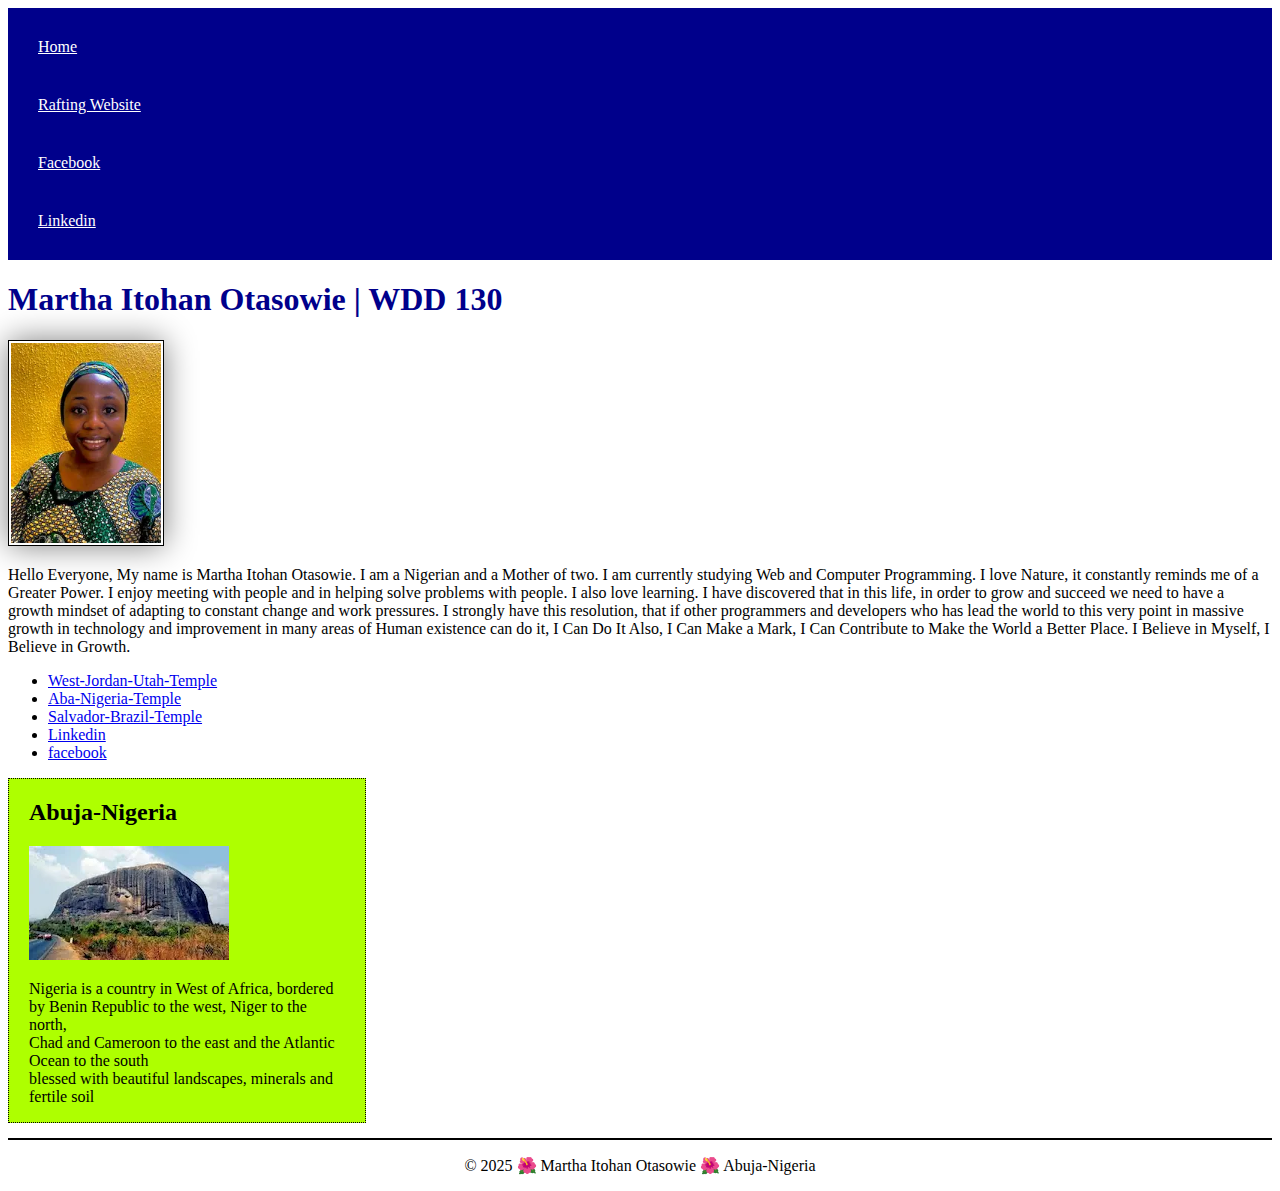
<file: index.html>
<!DOCTYPE html>
<html lang="en-US">
    <head>
        <meta charset="UTF-8">
        <meta name="viewport" content="width=device-width, initial-scale=1.0">
        <title>Martha Itohan Otasowie | WDD 130</title>
        <meta name="description" content="Martha Itohan Otasowie | WDD130 | Homepage ">
        <meta name="author" content="Martha Itohan Otasowie">
        <link rel="stylesheet" href="styles/styles.css">
    </head>
    <body>
        <header>
            <nav>
                <a href="#">Home</a>
                <a href="wwr/">Rafting Website</a>
                <a href="https://www.facebook.com">Facebook</a>
                <a href="https://linkedin.com/in/marthaotasowie007">Linkedin</a>
            </nav>
        </header>
        <div class="grid">
            <main>
                <h1>Martha Itohan Otasowie | WDD 130</h1>
                <img src="images/profile.webp" alt="Hi, My name is Martha Itohan Otasowie" width="200">
                <p>
                    Hello Everyone, My name is Martha Itohan Otasowie. I am a Nigerian and a Mother of two. I am currently studying Web and Computer Programming. I love Nature, it constantly reminds me of 
                    a Greater Power. I enjoy meeting with people and in helping solve problems with people. I also love learning. I have discovered that in this life, in order to grow and succeed we need to have a growth mindset of adapting to constant change and work pressures.
                    I strongly have this resolution, that if other programmers and developers who has lead the world to this very point in massive growth in technology and improvement in many areas of Human existence can do it, I Can Do It Also, I Can Make a Mark, I Can Contribute to Make the World a Better Place. I Believe in Myself, I Believe in Growth.
                </p>
                
                <ul class="box">
                    <li>
                        <a href="https://churchofjesuschristtemples.org/west-jordan-utah-temple" target="_blank">West-Jordan-Utah-Temple</a>
                    </li>
                    <li>
                        <a href="https://churchofjesuschristtemples.org/aba-nigeria-temple" target="_blank">Aba-Nigeria-Temple</a>
                    </li>
                    <li>
                        <a href="https://churchofjesuschristtemples.org/salvador-brazil-temple" target="_blank">Salvador-Brazil-Temple</a>
                    </li>
                    <li>
                        <a href="http://linkedin/in/marthaotasowie">Linkedin</a>
                    </li>
                    <li>
                        <a href="http://facebook/owedemartha">facebook</a>
                    </li>
                </ul>
            </main>
            <aside class="nigeria">
                <h2>
                    Abuja-Nigeria
                </h2>
                <img src="images/nigeria-photo.webp" alt="photo of Nigeria landscape">
                <p>
                    Nigeria is a country in West of Africa, bordered by Benin Republic to the west, Niger to the north, <br>
                    Chad and Cameroon to the east and the Atlantic Ocean to the south <br>
                    blessed with beautiful landscapes, minerals and fertile soil
                </p>
            </aside>
        </div>

        <footer>
            <p> &copy; 2025 🌺 Martha Itohan Otasowie 🌺 Abuja-Nigeria</p>
        </footer>
    </body>
    <!-- Last Modified Date: May 14th, 2025 -->
</html>
</file>
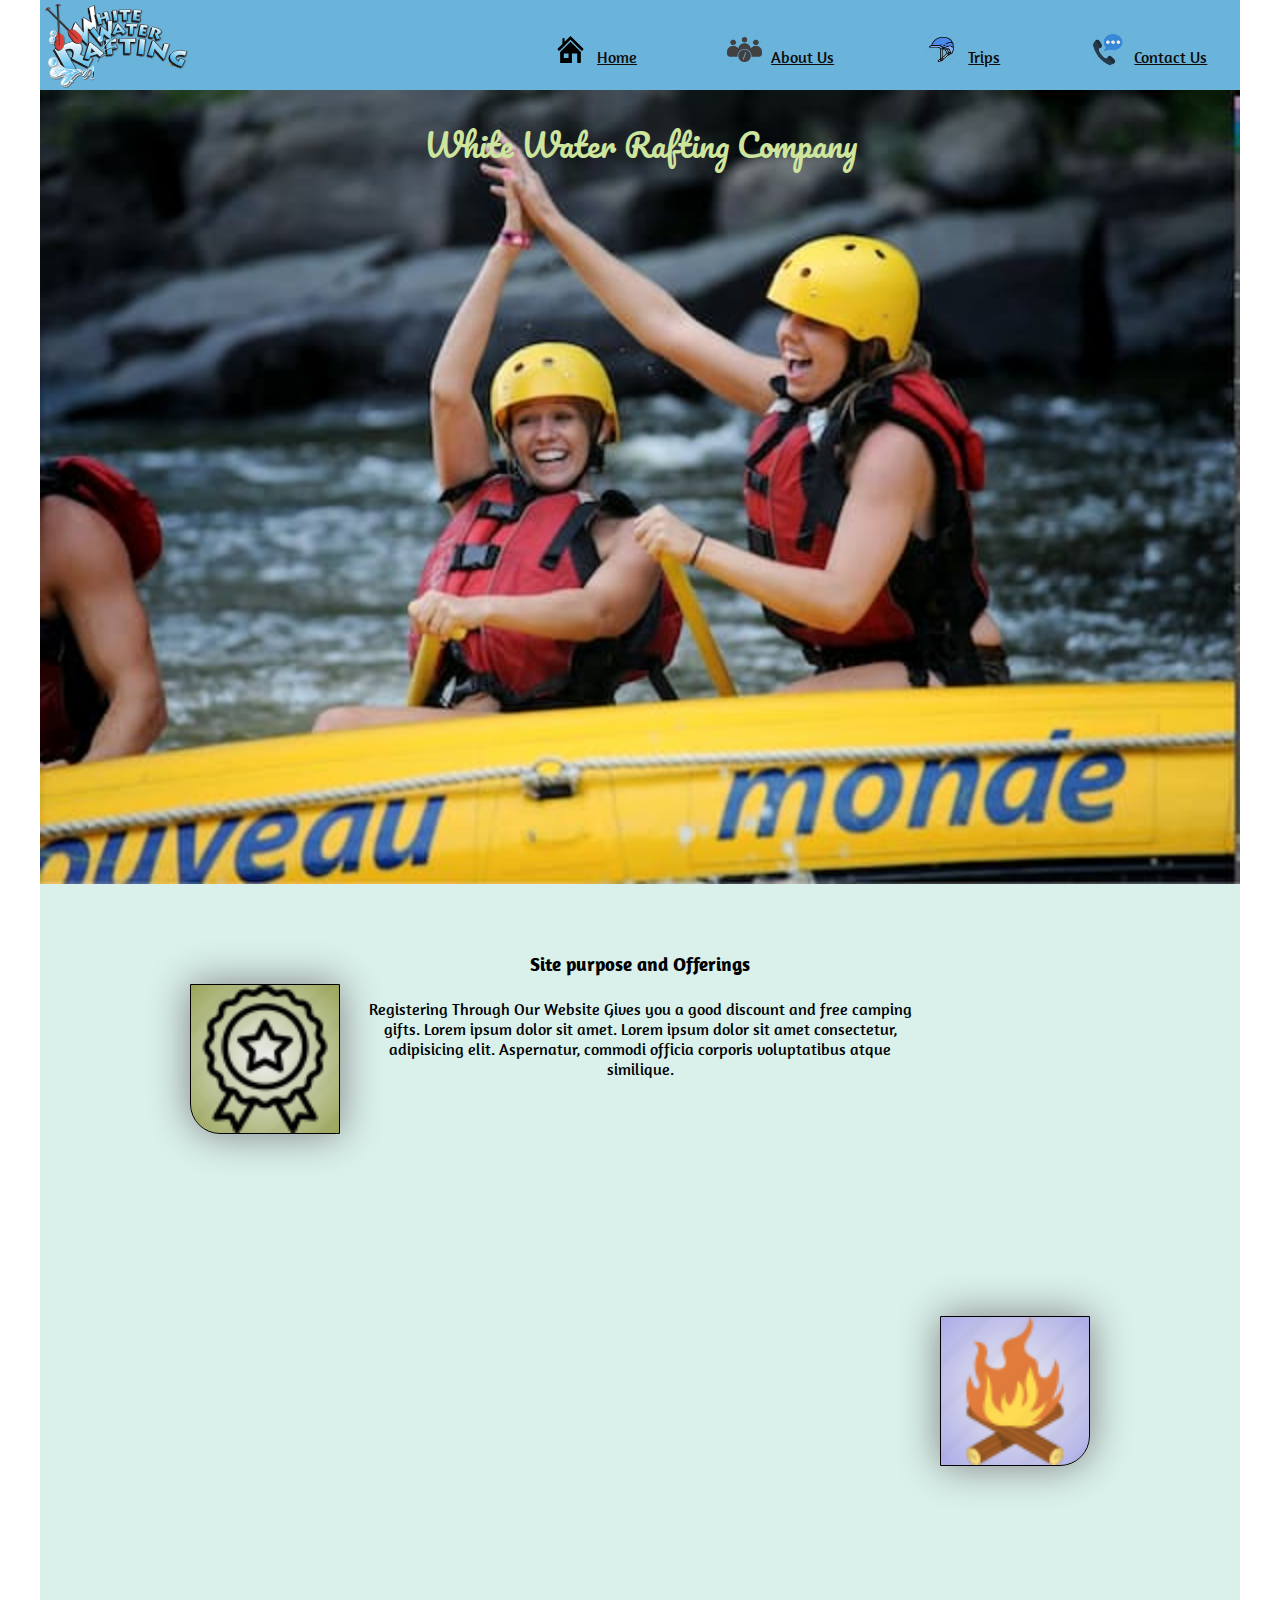
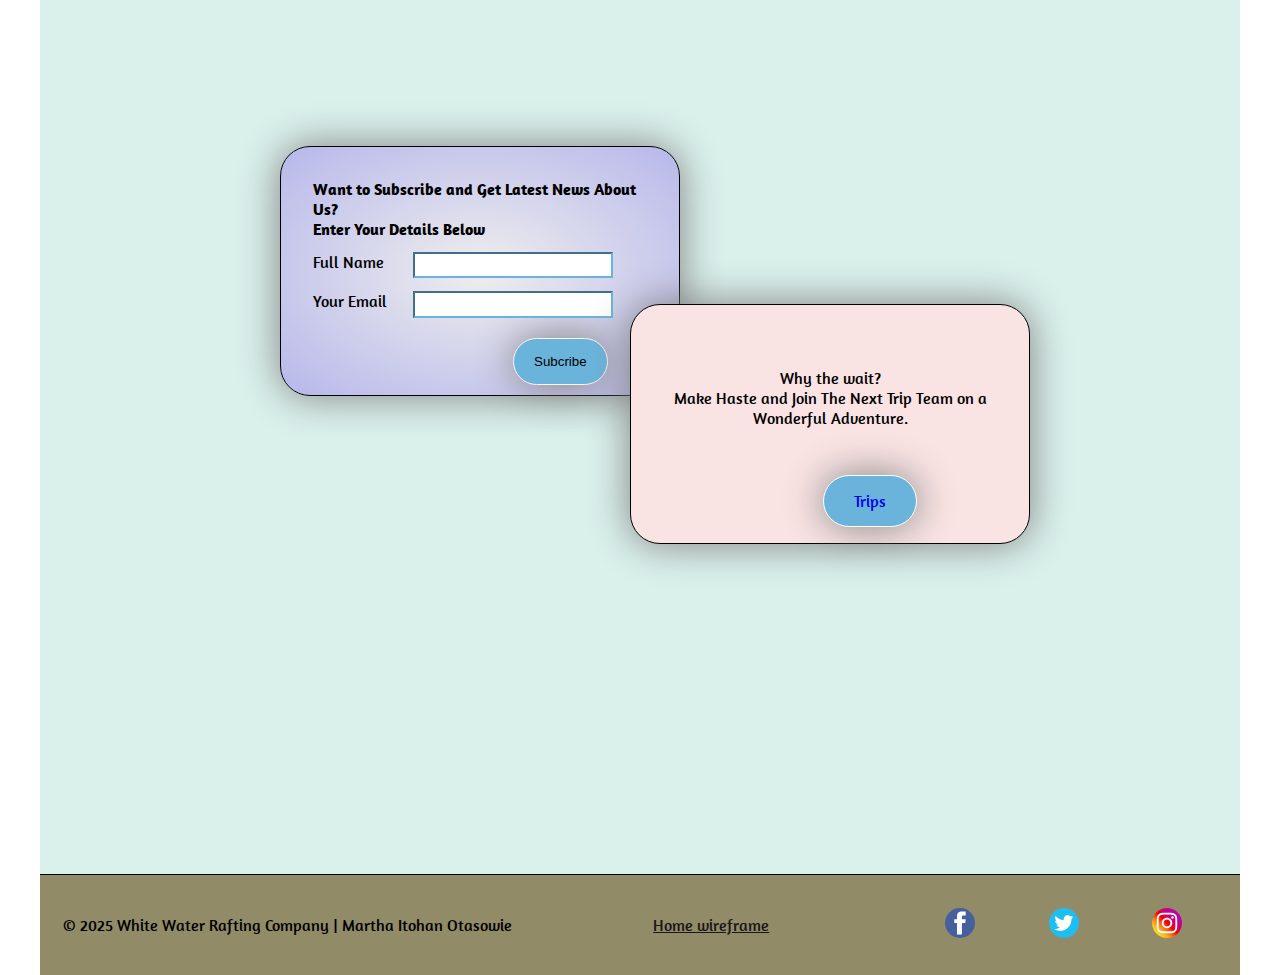
<file: wwr/index.html>
<!DOCTYPE html>
<html lang="en-US">

    <head>
        <meta charset="UTF-8">
        <meta name="viewport" content="width=device-width, initial-scale=1.0">
        <title> White Water Rafting Company | Welcome to Home page</title>
        <meta name="description" content="Water Rafting Website, Home, site-purpose (and offering) and newsletter Page ">
        <meta name="author" content="Martha Itohan Otasowie">
        <link rel="stylesheet" href="styles/rafting.css">

        <link rel="preconnect" href="https://fonts.googleapis.com">
        <link rel="preconnect" href="https://fonts.gstatic.com" crossorigin>
        <link href="https://fonts.googleapis.com/css2?family=Amaranth:wght@400;700&family=Pacifico&display=swap"
        rel="stylesheet">
    <body>
        <header>
             <img src="images/wwr-logo.png" alt="White-Water-Rafting-Logo " width="150" height="90">
            <nav>
                <img src="images/353416_home_icon.svg" alt="home icon" width="35" height="35">
                <a href="index.html">Home</a>
                <img src="images/About_us_2_copy-64.webp" alt="about us" width="35" height="35">
                <a href="about.html">About Us</a>
                <img src="images/helmet_whitewater_trips_trip_tourism_beach-64.webp" alt="trip icon" width="35" height="35">
                <a href="trips.html">Trips</a>
                <img src="images/contact-us.webp" alt="contact us icon" width="35" height="35">
                <a href="contact.html">Contact Us</a>
            </nav>
        </header>
        <main class="home-body">
            <div class="hero-class">
                <h1>White Water Rafting Company</h1>
                <img src="images/home-hero-image.jpg" alt="A thriling rafting image" >
            </div>
            <div class="site-purpose">
                <img src="images/warranty-site-offering.webp" alt="rafting site purpose image" id="site-1-image" width="150" height="150">
                <div class="site-head-para">
                    <h3>Site purpose and Offerings</h3>
                    <p id="site-paragraph"> Registering Through Our Website Gives you a good discount and free camping gifts.
                        Lorem ipsum dolor sit amet. Lorem ipsum dolor sit amet consectetur, 
                        adipisicing elit. Aspernatur, commodi officia corporis voluptatibus atque similique.</p>
                </div>
                <img src="images/site-purpose-image-1.jpeg" alt="rafting site purpose image" id="site-2-image" width="150" height="150">
            </div>
            <div class="grid-call-and-news">
                <form class="newsletter">
                    <h4>Want to Subscribe and Get Latest News About Us? <br> Enter Your Details Below</h4>
                    <div class="news-name">
                        <label for="fullname">Full Name</label>
                        <input type="text" id="fullname" name="fullname">
                    </div>
                    <div class="news-email">
                        <label for="email">Your Email</label>
                        <input type="email" id="email" name="email">
                    </div>
                    <button type="submit">Subcribe</button>
                </form>
                <div class="home-call">
                    <p> Why the wait? <br>
                        Make Haste and Join The Next Trip Team on a Wonderful Adventure.
                    </p>
                    <a href="trips.html"> Trips</a>
                    
                    

                </div>
            </div>
        </main>
        <footer>
            <a href="https://app.moqups.com/IXkXaF2IRmsaXb70fW48yKdd3GoGKD1D/view/page/ad64222d5" class="wireframe">Home
                 wireframe</a>
            <p>
                &copy; 2025 White Water Rafting Company | Martha Itohan Otasowie
            </p>
            <div class="socialmedia">
                <a href="https://facebook.com" class="facebook-id">
                    <img src="images/facebook_icon.svg" alt="facebook-logo" width="30" height="30">
                </a>
                <a href="https://twitter.com" class="twitter-id">
                    <img src="images/twitter_icon.svg" alt="twitter-logo" width="30" height="30">
                </a>
                <a href="https://instagram.com" class="insta-id">
                    <img src="images/instagram_logo.svg" alt="instagram-logo" width="30" height="30">
                </a>

            </div>
        </footer>
    </body>
</html>
</file>
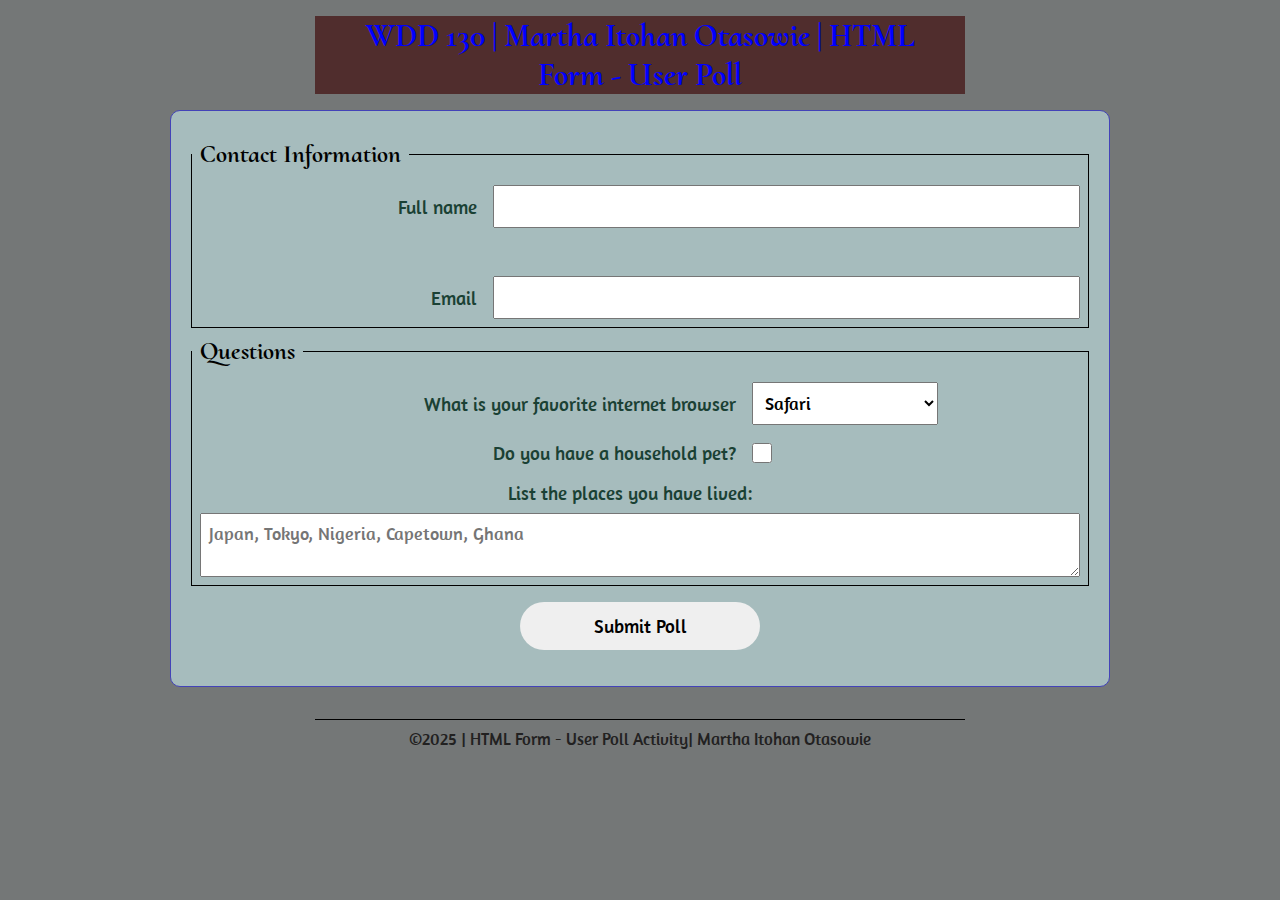
<file: week05/poll-form.html>
<!DOCTYPE html>
<html lang="en-US">
    <head>
        <meta charset="UTF-8">
        <meta name="viewport" content="width=device-width, initial-scale=1.0">
        <title>WDD 130| HTML Form - User Poll</title>
        <meta name="description" content="Martha Itohan Otasowie | WDD130 | Homepage ">
        <meta name="author" content="Martha Itohan Otasowie">
        <link rel="stylesheet" href="styles/poll-form.css">

        <link rel="preconnect" href="https://fonts.googleapis.com">
        <link rel="preconnect" href="https://fonts.gstatic.com" crossorigin>
        <link href="https://fonts.googleapis.com/css2?family=Amaranth:wght@400;700&family=Cormorant+Upright:wght@300;400;500;600;700&display=swap" rel="stylesheet">
    </head>
    <body>
        <header>
            <h1> WDD 130 | Martha Itohan Otasowie | HTML Form - User Poll</h1>
        </header>
        <main>
            <form>
                <fieldset>
                    <legend>Contact Information</legend>
                    <div class="form-item column2">
                        <label for="fullname">Full name</label>
                        <input type="text" id="fullname" name="fullname"> <br>
                    </div>
                    <div class="form-item column2">
                        <label for="useremail">Email</label>
                        <input type="email" id="useremail" name="useremail">
                    </div>
                </fieldset>

                <fieldset>
                    <legend>Questions</legend>
                    <div class="form-item column1">
                        <label for="browser">What is your favorite internet browser </label>
                        <select name="browser" id="browser">
                            <option value="Safari">Safari</option>
                            <option value="Microsoft Edge">Microsoft Edge</option>
                            <option value="Chrome">Chrome</option>
                        </select>
                    </div>

                    <div class="form-item column1">
                        <label for="pet">Do you have a household pet?</label>
                        <input type="checkbox" id="pet" name="pet">
                    </div>
                    <div class="form-item row3">
                        <label for="feedback">List the places you have lived:</label>
                        <textarea name="feedback" id="feedback" placeholder="Japan, Tokyo, Nigeria, Capetown, Ghana" rowspan="3"></textarea>
                        
                    </div>
                </fieldset>
                <button type="submit"> Submit Poll</button>
            </form>
        </main>
        <footer>
            <p> &copy;2025  | HTML Form - User Poll Activity| Martha Itohan Otasowie </p>
        </footer>
    </body>
</file>
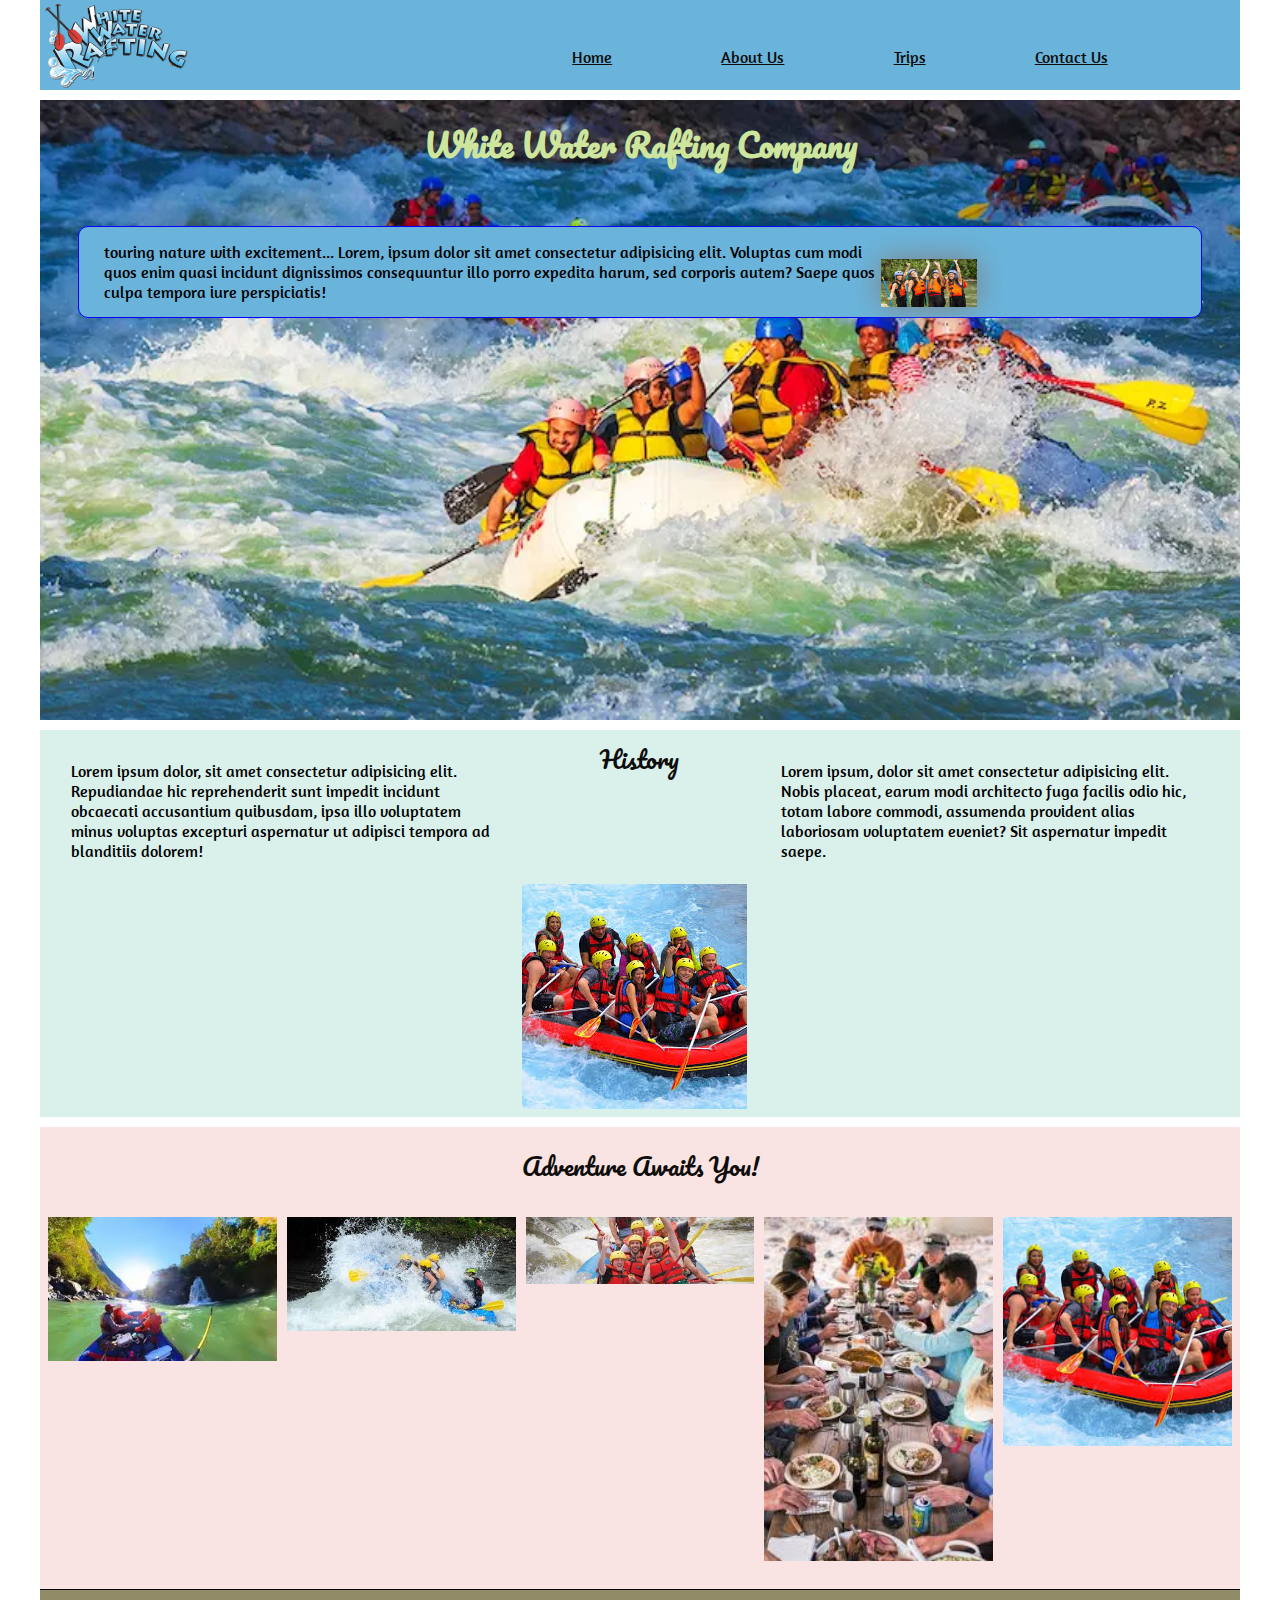
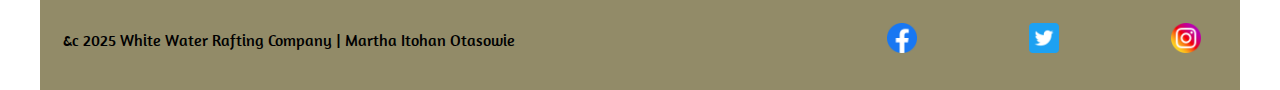
<file: wwr/about.html>
<!DOCTYPE html>
<html lang="en-US">
    <head>
        <meta charset="UTF-8">
        <meta name="viewport" content="width=device-width, initial-scale=1.0">
        <title>About us - white water rafting company</title>
        <meta name="description" content="Water Rafting Website, About us page ">
        <meta name="author" content="Martha Itohan Otasowie">
        <link rel="stylesheet" href="styles/rafting.css">

        <link rel="preconnect" href="https://fonts.googleapis.com">
        <link rel="preconnect" href="https://fonts.gstatic.com" crossorigin>
        <link href="https://fonts.googleapis.com/css2?family=Amaranth:wght@400;700&family=Pacifico&display=swap" rel="stylesheet">

                
    </head>
    <body>
        <header>
            <img src="images/wwr-logo.png" alt="White-Water-Rafting-Logo " width="150" height="90">
            <nav>
                <a href="index.html">Home</a>
                <a href="about.html">About Us</a>
                <a href="trips.html">Trips</a>
                <a href="contact.html">Contact Us</a>
            </nav>
        </header>
        <main>
            <div class="hero">
                <img src="images/rafting-hero-image.webp" alt="Exciting-Rafting-Photo " class="heroimage">
                <h1>
                    White Water Rafting Company
                </h1>
                <article>
                    <img src="images/happy-rafters.jpeg" alt="happy-rafters-photo" class="articleimage">
                    <p>
                        touring nature with excitement...
                        Lorem, ipsum dolor sit amet consectetur adipisicing elit. Voluptas cum modi quos enim quasi incidunt dignissimos 
                        consequuntur illo porro expedita harum, sed corporis autem? Saepe quos culpa tempora iure perspiciatis! 
                    </p>
                </article>
            </div>
            <section class="history">
                <h2 class="historyhead">
                    History
                </h2>
                <img src="images/rafting-adventure5.jpeg" alt="rafting photo">
                <p class="first para">
                    Lorem ipsum dolor, sit amet consectetur adipisicing elit. Repudiandae hic reprehenderit sunt impedit incidunt obcaecati accusantium quibusdam,
                        ipsa illo voluptatem minus voluptas excepturi aspernatur ut adipisci tempora ad blanditiis dolorem!
                </p>
                
                <p class="second para">
                    Lorem ipsum, dolor sit amet consectetur adipisicing elit. Nobis placeat, earum modi architecto fuga facilis odio hic, totam labore commodi, 
                    assumenda provident alias laboriosam voluptatem eveniet? Sit aspernatur impedit saepe.
                </p>
            </section>
            <section class="adventure">
                <h2>
                    Adventure Awaits You!
                </h2>
                <img src="images/rafting-adventure1.jpeg" alt="white Water rafting Photo" class="raftone">
                <img src="images/rafting-adventure2.jpeg" alt="white Water Rafting Photo two" class="rafttwo">
                <img src="images/rafting-adventure3.jpeg" alt="white Water Rafting Photo three" class="raftthree">
                <img src="images/rafting-adventure4.jpeg" alt="white Water Rafting Photo four" class="raftfour">
                <img src="images/rafting-adventure5.jpeg" alt="white Water Rafting Photo five" class="raftfive">
            </section>
        </main>
        <footer>
            <p>
                &c 2025 White Water Rafting Company | Martha Itohan Otasowie  
            </p>
            <nav class="socialmedia">
                <a href="https://facebook.com">
                    <img src="images/facebook-logo.png" alt="facebook-logo" width="30" height="30">
                </a>
                <a href="https://twitter.com">
                    <img src="images/twitter-logo.webp" alt="twitter-logo" width="30" height="30">
                </a>
                <a href="https://instagram.com">
                    <img src="images/instagram-logo.webp" alt="instagram-logo" width="30" height="30">
                </a>
                 
            </nav>
        </footer>
    </body>
</html>
</file>
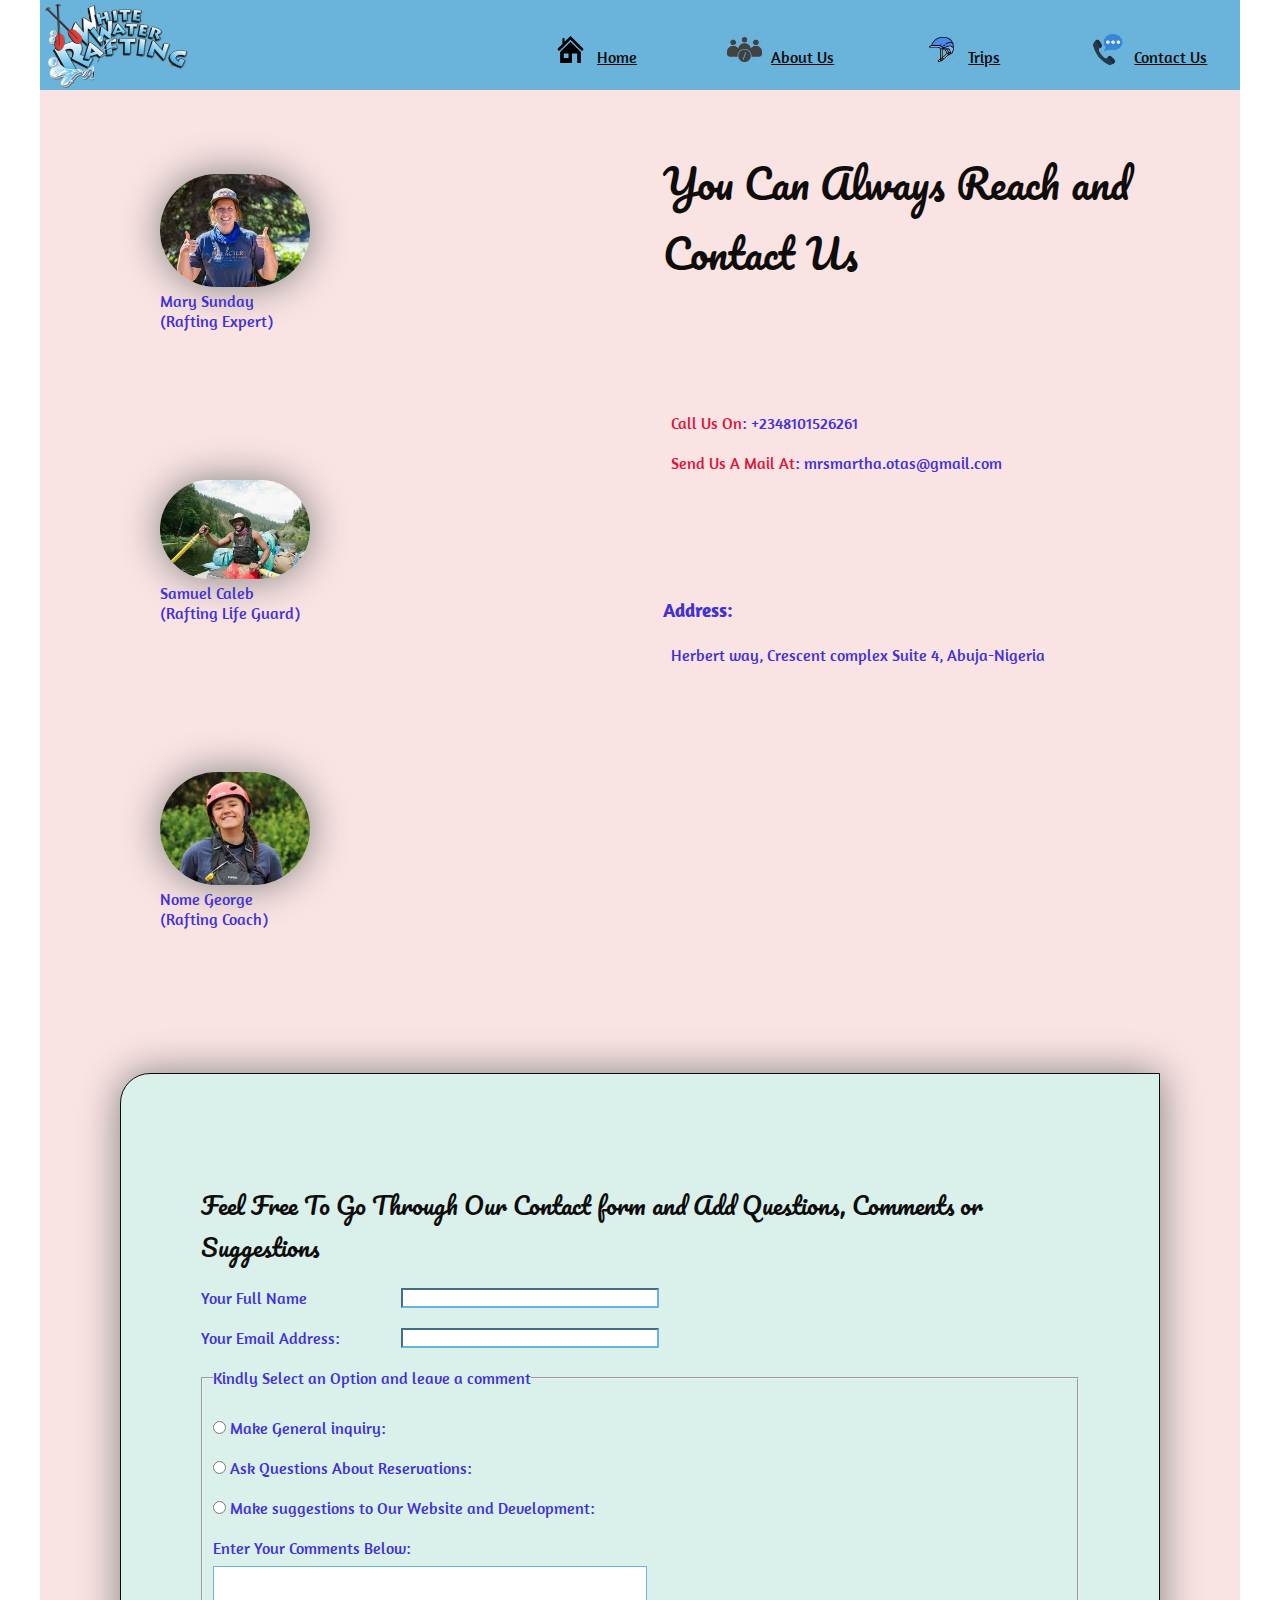
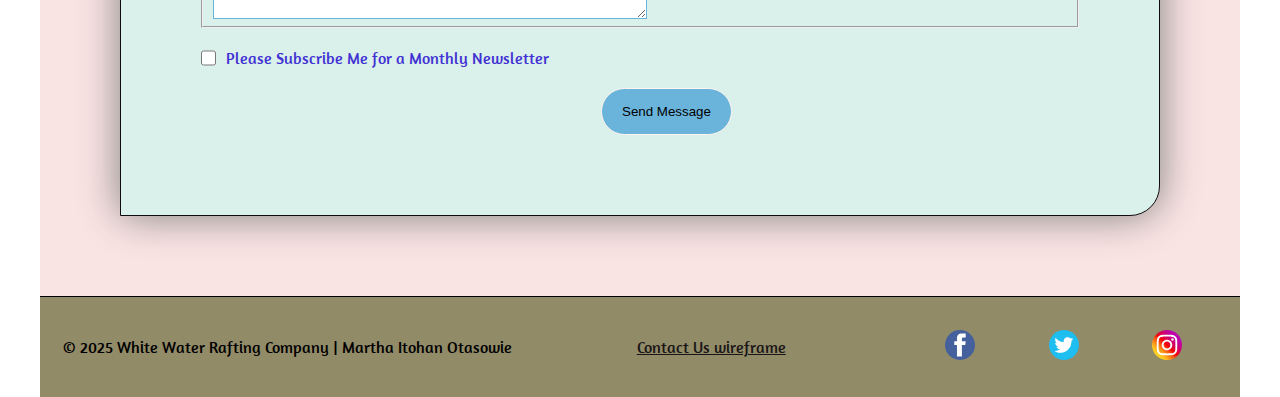
<file: wwr/contact.html>
<!DOCTYPE html>
<html lang="en-US">

    <head>
        <meta charset="UTF-8">
        <meta name="viewport" content="width=device-width, initial-scale=1.0">
        <title> White Water Rafting Company | Contact Us </title>
        <meta name="description" content="Water Rafting Website, Contact Us information  and Form page ">
        <meta name="author" content="Martha Itohan Otasowie">
        <link rel="stylesheet" href="styles/rafting.css">

        <link rel="preconnect" href="https://fonts.googleapis.com">
        <link rel="preconnect" href="https://fonts.gstatic.com" crossorigin>
        <link href="https://fonts.googleapis.com/css2?family=Amaranth:wght@400;700&family=Pacifico&display=swap"
        rel="stylesheet">


    </head>

    <body>
        <header>
            <img src="images/wwr-logo.png" alt="White-Water-Rafting-Logo " width="150" height="90">
            <nav>
                <img src="images/353416_home_icon.svg" alt="home icon" width="35" height="35">
                <a href="index.html">Home</a>
                <img src="images/About_us_2_copy-64.webp" alt="about us" width="35" height="35">
                <a href="about.html">About Us</a>
                <img src="images/helmet_whitewater_trips_trip_tourism_beach-64.webp" alt="trip icon" width="35" height="35">
                <a href="trips.html">Trips</a>
                <img src="images/contact-us.webp" alt="contact us icon" width="35" height="35">
                <a href="contact.html">Contact Us</a>
            </nav>
        </header>
        <main>
            
            <div class="contact-grid">
                <aside>
                    <figure>
                        <img src="images/water-rafter-employee.jpeg" alt="happy employees">
                        <figcaption>
                            Mary Sunday <br>(Rafting Expert)
                        </figcaption>
                    </figure>
                    <figure>
                        <img src="images/water-rafter-employee2.jpeg" alt="happy employees">
                        <figcaption>
                            Samuel Caleb <br>(Rafting Life Guard)
                        </figcaption>
                    </figure>
                    <figure>
                        <img src="images/water-rafter-employee3.jpeg" alt="happy employees">
                        <figcaption>
                            Nome George <br> (Rafting Coach)
                        </figcaption>
                    </figure>
                </aside>
                <section class="reach-us">
                    <h1>You Can Always Reach and Contact Us </h1>

                    <p> <span>Call Us On</span>:  +2348101526261
                        <br> <br>
                        <span>Send Us A Mail At</span>: mrsmartha.otas@gmail.com
                    </p>
                    <div class="address">
                        <h3>Address:</h3>
                        <p>Herbert way, Crescent complex Suite 4, Abuja-Nigeria</p>
                    </div>
                    <iframe
                        src="https://www.google.com/maps/embed?pb=!1m18!1m12!1m3!1d31520.046062432906!2d7.452493734765615!3d9.063238199999995!2m3!1f0!2f0!3f0!3m2!1i1024!2i768!4f13.1!3m3!1m2!1s0x104e0b202c0a5349%3A0x1b2332fb7fd4e70e!2sHerbert%20Macaulay%20Wy!5e0!3m2!1sen!2sng!4v1748944349587!5m2!1sen!2sng"
                        width="100" height="100" allowfullscreen="" loading="lazy"
                        referrerpolicy="no-referrer-when-downgrade"></iframe>
                </section>
                <section class="contact-info">
                    <h2>Feel Free To Go Through Our Contact form and Add Questions, Comments or Suggestions</h2>
                    <form class="forminput">
                        <div class="input one">
                            <label for="name">Your Full Name</label>
                            <input type="text" id="name" name="fullname">
                        </div>
                        <div class="input two">
                            <label for="email">Your Email Address:</label>
                            <input type="email" id="email" name="email">
                        </div>
                        <fieldset>
                            <legend> Kindly Select an Option and leave a comment</legend>
                            <div class="input three">
                                <input type="radio" id="inquiry" name="option">
                                <label for="inquiry">Make General inquiry: </label>
                            </div>

                            <div class="input four">
                                <input type="radio" id="questions" name="option">
                                <label for="questions">Ask Questions About Reservations: </label>
                            </div>

                            <div class="input five">
                                <input type="radio" id="suggestions" name="option">
                                <label for="suggestions">Make suggestions to Our Website and Development: </label>
                            </div>

                            <div class="input six">
                                <label for="comment">Enter Your Comments Below:</label>
                                <textarea name="comment" id="comment"></textarea>
                            </div>
                        </fieldset>

                        <div class="input seven">
                            <input type="checkbox" id="newsletter" name="subscribe">
                            <label for="newsletter"> Please Subscribe Me for a Monthly Newsletter </label>
                        </div>

                        <button type="submit" class="button">Send Message</button>
                        
                    </form>
                </section>
            </div>
        </main>
        <footer>
            <a href="https://app.moqups.com/qSprrtltS6HCi3SEboVxoYboCkAFgQg1/view/page/a9a5f8d52" class="wireframe" target="_blank">Contact
                Us wireframe</a>
            <p>
                &copy; 2025 White Water Rafting Company | Martha Itohan Otasowie
            </p>
            <div class="socialmedia">
                <a href="https://facebook.com" class="facebook-id" target="_blank">
                    <img src="images/facebook_icon.svg" alt="facebook-logo" target="_blank" width="30" height="30">
                </a>
                <a href="https://twitter.com" class="twitter-id">
                    <img src="images/twitter_icon.svg" alt="twitter-logo" target="_blank" width="30" height="30">
                </a>
                <a href="https://instagram.com" class="insta-id">
                    <img src="images/instagram_logo.svg" alt="instagram-logo" target="_blank" width="30" height="30">
                </a>

            </div>
        </footer>
    </body>

</html>
</file>
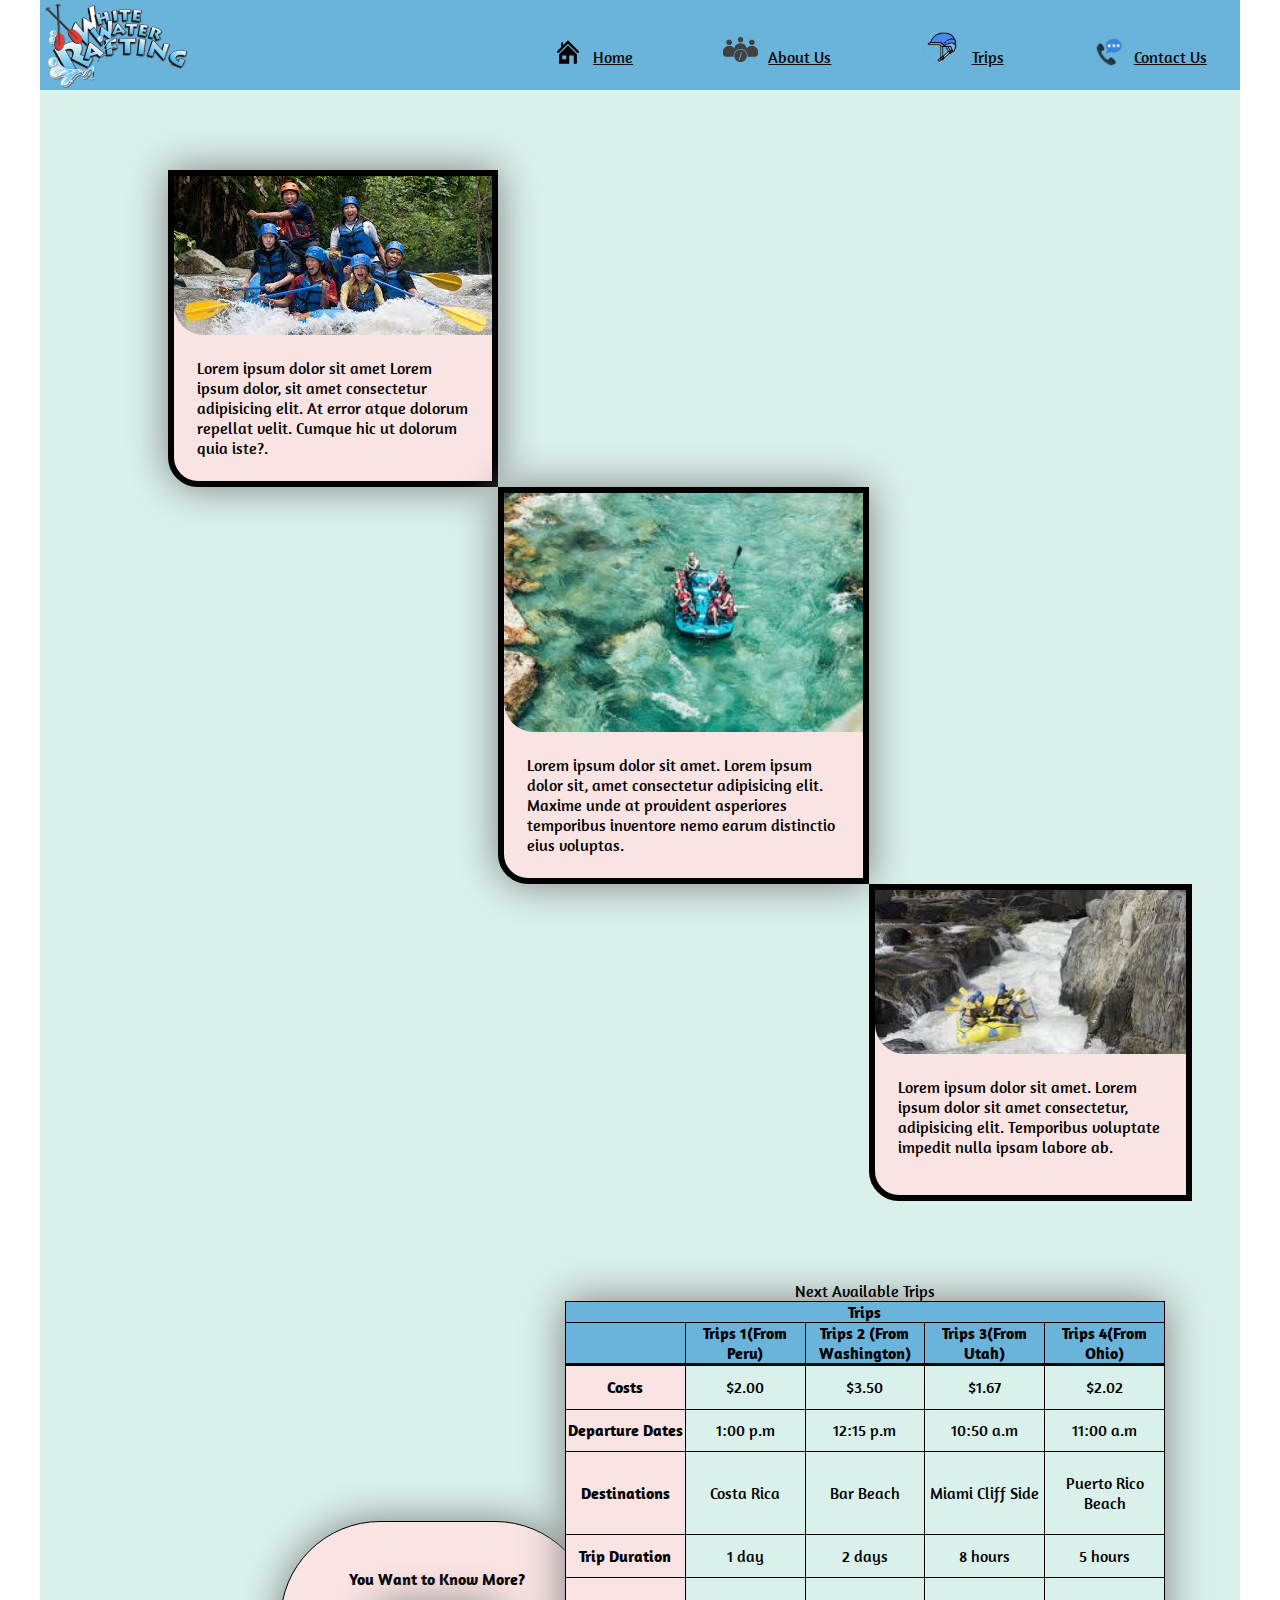
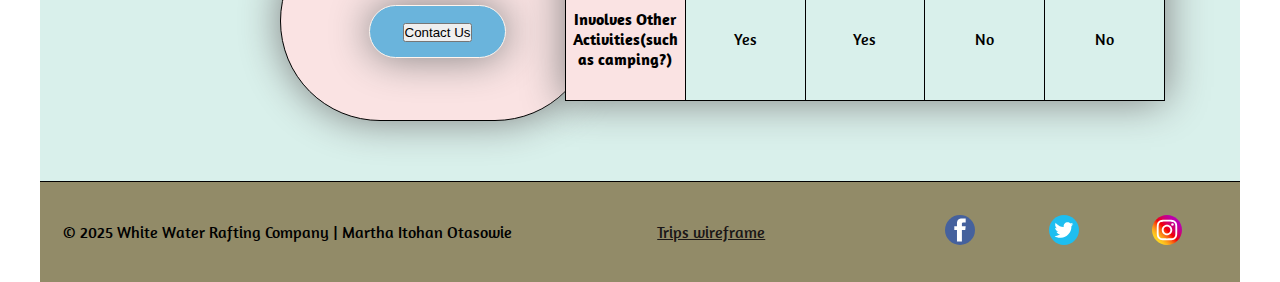
<file: wwr/trips.html>
<!DOCTYPE html>
<html lang="en-US">

<head>
    <meta charset="UTF-8">
    <meta name="viewport" content="width=device-width, initial-scale=1.0">
    <title> White Water Rafting Company | Book Trips </title>
    <meta name="description" content="Our Trips information page ">
    <meta name="author" content="Martha Itohan Otasowie">
    <link rel="stylesheet" href="styles/rafting.css">

    <link rel="preconnect" href="https://fonts.googleapis.com">
    <link rel="preconnect" href="https://fonts.gstatic.com" crossorigin>
    <link href="https://fonts.googleapis.com/css2?family=Amaranth:wght@400;700&family=Pacifico&display=swap"
        rel="stylesheet">

<body>
    <header>
        <img src="images/wwr-logo.png" alt="White-Water-Rafting-Logo " width="150" height="90">
        <nav>
            <img src="images/353416_home_icon.svg" alt="home icon" width="30" height="30">
            <a href="index.html">Home</a>
            <img src="images/About_us_2_copy-64.webp" alt="about us" width="35" height="35">
            <a href="about.html">About Us</a>
            <img src="images/helmet_whitewater_trips_trip_tourism_beach-64.webp" alt="trip icon" width="40" height="40">
            <a href="trips.html">Trips</a>
            <img src="images/contact-us.webp" alt="contact us icon" width="30" height="30">
            <a href="contact.html">Contact Us</a>
        </nav>
    </header>
    <main class="general-main">

        <div class="trip-general">
            <div class="trip-class-1">
                <img src="images/trip-describe.jpeg" alt="rafting trip image">
                <p>Lorem ipsum dolor sit amet Lorem ipsum dolor, sit amet consectetur adipisicing elit. At error atque
                    dolorum repellat velit. Cumque hic ut dolorum quia iste?.</p>
            </div>
            <div class="trip-class-2">
                <img src="images/trip-describe-2.jpg" alt="rafting trip image">
                <p>Lorem ipsum dolor sit amet. Lorem ipsum dolor sit, amet consectetur adipisicing elit. Maxime unde at
                    provident asperiores temporibus inventore nemo earum distinctio eius voluptas.</p>
            </div>
            <div class="trip-class-3">
                <img src="images/trip-describe-3.jpg" alt="rafting trip image">
                <p>Lorem ipsum dolor sit amet. Lorem ipsum dolor sit amet consectetur, adipisicing elit. Temporibus
                    voluptate impedit nulla ipsam labore ab.</p>
            </div>
        </div>
        <div class="table-call-action">
            <table>
                <caption>Next Available Trips</caption>
                
                <thead>
                    <tr>
                        <th scope="col" colspan="5">Trips</th>
                    </tr>
                    <tr>
                        <th scope="col" ></th>
                        <th scope="col" >Trips 1(From Peru)</th>
                        <th scope="col" >Trips 2 (From Washington)</th>
                        <th scope="col" >Trips 3(From Utah)</th>
                        <th scope="col" >Trips 4(From Ohio)</th>
                    </tr>

                </thead>
                <tbody>
                    <tr>
                        <th scope="row">Costs</th>
                        <td>$2.00</td>
                        <td>$3.50</td>
                        <td>$1.67</td>
                        <td>$2.02</td>
                    </tr>
                    <tr>
                        <th>Departure Dates</th>
                        <td>1:00 p.m</td>
                        <td>12:15 p.m</td>
                        <td>10:50 a.m</td>
                        <td>11:00 a.m</td>
                    </tr>
                    <tr>
                        <th>Destinations</th>
                        <td>Costa Rica</td>
                        <td>Bar Beach</td>
                        <td>Miami Cliff Side </td>
                        <td>Puerto Rico Beach</td>
                    </tr>
                    <tr>
                        <th>Trip Duration</th>
                        <td>1 day</td>
                        <td>2 days</td>
                        <td>8 hours</td>
                        <td>5 hours</td>
                    </tr>
                    <tr>
                        <th>
                            Involves Other Activities(such as camping?)
                        </th>
                        <td>Yes</td>
                        <td>Yes</td>
                        <td>No</td>
                        <td>No</td>

                    </tr>
                </tbody>
            </table>
       
            <section class="want-more">
                <h4>You Want to Know More?</h4>
            <a href="contact.html">
            <button type="submit" class="contact-button">Contact Us</button>
            </a>
            </section>
        </div>
    </main>
    <footer>
        <a href="https://drive.google.com/file/d/1SIo9KvIJF52c2kxNX9xXtkp7PO_91PBh/view?usp=drive_link" class="wireframe">Trips wireframe</a>
        <p>
            &copy; 2025 White Water Rafting Company | Martha Itohan Otasowie
        </p>
        <div class="socialmedia">
            <a href="https://facebook.com" class="facebook-id">
                <img src="images/facebook_icon.svg" alt="facebook-logo" width="30" height="30">
            </a>
            <a href="https://twitter.com" class="twitter-id">
                <img src="images/twitter_icon.svg" alt="twitter-logo" width="30" height="30">
            </a>
            <a href="https://instagram.com" class="insta-id">
                <img src="images/instagram_logo.svg" alt="instagram-logo" width="30" height="30">
            </a>

        </div>
    </footer>
</body>

</html>
</file>
<file: styles/styles.css>
nav {
    background-color: darkblue;
    padding: 10px;
}
nav a{
    color: white;
    display: block;
    padding: 20px;
}
h1 {
    color: darkblue;
}
main img {
    width: 150px;
    height: auto;
    border: 1px solid black;
    padding: 2px;
    box-shadow: 0 0 30px gray;
}
p {
    padding: 0;
}
main{
    max-width: 100%;
}
aside{
    width: 25%;
    margin:0;
    border: 1px dotted black;
    padding:0px 20px ;
    background-color:#aeff00;
    color:black;
}
aside img{
    width: 200px;
    height: auto;   
}


footer{margin-top: 15px ;
       border-top: 2px double black ;
       text-align: center;

}
</file>
<file: wwr/styles/rafting.css>
:root{
    --primary-color:#0e0d0b;
    --secondary-color:#d9f0eb;
    --accent1-color:#928b68;
    --accent2-color:#fae3e3;
    --accent3-color:#6AB4DC;
    --heading-font: "Pacifico", cursive;
    --body-font: "Amaranth", sans-serif;
}

header, main, footer{
    width: 1200px;
    margin: 0 auto;
    
}

header{
    display: grid;
    grid-template-columns: 1fr 2fr ;
    background-color: var(--accent3-color);
    

}
 nav{
    display: flex;
    justify-content: space-evenly;
    align-items: flex-end;
 }
 nav a{
    color: var(--primary-color);

 }
 nav a:hover{
    color: crimson;

 }
 nav img{
    margin-left: 5em;
 }


*{
    margin: 0;
    padding: 0;
    box-sizing: border-box;
}

body{
    font-family: var(--body-font);
    font-weight: 400;
}
input, textarea{
    border-color: var(--accent3-color);
}
/* CSS rules for home page */
.home-body{
    background-color: var(--secondary-color);
}
.hero-class{
    width: 1200px;
    height: auto;
    position: relative;
}
.hero-class img{
    width: 100%;
    height: auto;
    
}
.hero-class h1{
    position: absolute;
    margin-top: .8em;
    left: 12em;
    color: rgb(206, 229, 158);
}
.site-purpose{
    margin-top: 4em;
    display: grid;
    grid-template-columns: 1fr 2fr 1fr;
    grid-template-rows: 1fr 1fr 1fr;
}
#site-1-image{
    grid-column: 1/2;
    grid-row: 1/2;
    margin-top: 2em;
    justify-self: end;
    border: 1px solid black;
    border-bottom-left-radius: 30px;
    box-shadow:  0 0 40px gray ;
    background: radial-gradient(#eee, #9aa558);

}
.site-purpose h3, #site-paragraph{
    grid-column: 2/3;
    grid-row: 2/3;
    text-align: center;
}
#site-2-image{
    grid-column: 3/4;
    grid-row: 3/4;
    border: 1px solid black;
    border-bottom-right-radius: 30px;
    box-shadow:  0 0 40px gray ;
    background: radial-gradient(#eee, rgb(172, 172, 233));
}
.grid-call-and-news{
    display: grid;
    grid-template-columns: 1fr ;
    grid-template-rows: 800px ;
    margin: 11em 15em 0 15em 
    

    
}
.newsletter{
    border: 1px solid black;
    padding: 2em;
    margin-top: 4.5em;
    grid-column: 1/2;
    grid-row: 1/2;
    border-radius: 30px;
    max-width: 400px;
    max-height: 250px;
    box-shadow:  0 0 40px gray ;
    background: radial-gradient(#eee, rgb(183, 183, 235));

    
    
}
.newsletter button{
    display: block;
    margin-top: 20px;
    margin-left: 15em;
    border: 1px solid seashell;
    border-radius: 30px;
    padding: 15px 20px;
    background-color: #6AB4DC;
    box-shadow:  0 0 40px gray ;

}
.newsletter button:hover{
    background-color:crimson;
    color: #d9f0eb;
}
.news-name{
    display: grid;
    grid-template-columns: 100px 200px;
    margin-bottom: .8em;
    margin-top: .8em;
}
.news-email{
    display: grid;
    grid-template-columns: 100px 200px;
}
.news-name [type="text"]{
    height: 2em;
    
}

.news-email [type="email"]{
    width: 200px;
    height: 2em;

}


.home-call{
    
    border: 1px solid black;
    grid-column: 1/2;
    grid-row: 1/2;
    width: 25em;
    height: 15em;
    border-radius: 30px;
    margin-left: 350px;
    margin-top: 230px;
    display: flex;
    flex-direction: column;
    justify-content: end;
    text-align: center;
    box-shadow:  0 0 40px gray ;
    background-color: var(--accent2-color);
    
    
}

.home-call a{
    
    border: 1px solid white;
    margin-top: 1.5em;
    margin-bottom: 1em;
    margin-left: 12em;
    text-align: center;
    margin-right: 7em;
    padding: 15px 30px;
    background-color: #6AB4DC;
    border-radius: 30px;
    box-shadow:  0 0 40px gray ;
    text-decoration: none;

}
.home-call a:hover{
    background-color: crimson;
    color: #d9f0eb;
}


/* CSS rules for About Us page */
.hero{
    width: 1200px;
    height: auto;
    display:grid;
    grid-template-columns: 1fr 1fr 1fr;
    margin-top: 10px;

    
}

.heroimage{
    grid-area: 1/1/4/4;
    width:100%;
    height:auto;
}
.hero h1{
    grid-column: 1/4;
    grid-row: 1/2;
    width:100%;
    padding: 16px;
    text-align: center;
    font-weight: 700;
    color: rgb(206, 229, 158);
}
.hero article{
    grid-column: 1/4;
    grid-row: 2/3;
    place-items: center;
    margin-top: 15px;
    
   
}
.hero p{
    background-color:var(--accent3-color);
    border: 1px solid blue;
    border-radius: 10px;
    color:black;
    padding: 15px;
    padding-left:25px;
    
    
}

.articleimage {
    float: right;
    width:6em;
    height: 3em;
    margin-top: 3em;
    margin-right: 15em;
    box-shadow: 0 0 30px gray;
    
    
}

.history{
    margin-top: 80px;
    width: 1200px;
    height: auto;
    display: grid;
    margin: 0 auto;
    grid-template-columns: 2fr 1fr 2fr;
    margin-top: 10px;
    background-color: var(--secondary-color);
}

.firstpara{
    grid-column: 1/2;
    grid-row: 2/3;
    
} 
.historyhead{
    grid-column: 2/3 ;
    grid-row: 1/2;
    margin-bottom: 3px;
    justify-self: center;
}

.history img{
    grid-column: 2/3;
    grid-row: 2/3;
    
}
.secondpara{
    grid-column: 3/4 ;
    grid-row: 2/3;
}

.adventure{
    display: grid;
    grid-template-columns: repeat(5, 1fr);
    background-color: var(--accent2-color);
    width: 1200px;
    margin: 0 auto;
    margin-top: 10px;
    gap: 10px ;
   
}

.raftone{
    grid-column: 1/2;
}
.rafttwo{
    grid-column: 2/3;
    
}
.raftthree{
    grid-column: 3/4;
}
.raftfour{
    grid-column: 4/5;
    
}
.raftfive{
    grid-column: 5/6;
}

.adventure h2{
    margin-top: 10px;
    padding-bottom: 20px;
    grid-column: 1/6 ;
    text-align: center;
}

.adventure img{
    margin-top: 10px;
    padding-bottom: 20px;
    width:100%;
    height: auto; 
    margin: 0 auto;
}




h1, h2{
    font-family: var(--heading-font);
    font-weight: 400;
    color: var(--primary-color);
    

}

nav, p, section, article{
    margin: 15px;
    padding: 8px;
}
/* CSS rules for trips page */
.general-main{
    background-color: var(--secondary-color) ;

    

}
.trip-general{
    display: grid;
    grid-template-columns: 1fr 1fr 1fr;
    grid-template-rows: 1fr 1fr 1fr ;
    

    
}
.trip-class-1{
    grid-column: 1/2;
    grid-row: 1/2;
    border: 6px solid black;
    box-shadow:  0 0 40px gray ;;
    margin-left: 8em;
    display: flex;
    flex-direction: column;
    justify-items: center;
    margin-top: 5em;
    background-color: var(--accent2-color);
    border-bottom-left-radius: 30px;
    box-shadow: 0 0 40px grey;
}
.trip-class-2{
    grid-column: 2/3;
    grid-row: 2/3;
    border: 6px solid black;
    display: flex;
    flex-direction: column;
    justify-items: center;
    background-color: var(--accent2-color);
    border-bottom-left-radius: 30px;
    box-shadow: 0 0 40px grey;
    
    
}
.trip-class-3{
    grid-column: 3/4;
    grid-row: 3/4;
    border: 6px solid black;
    display: flex;
    flex-direction: column;
    justify-items: center;
    margin-top: 0;
    margin-right: 3em;
    margin-bottom: 5em;
    border-top-left-radius: 0;
    border-top-right-radius: 0;
    background-color: var(--accent2-color);
    border-bottom-left-radius: 30px;
    
}
.trip-class-1 img,
.trip-class-2 img,
.trip-class-3 img{
    border-bottom-left-radius: 30px;
    
}
.table-call-action{
    display: grid;
    grid-template-columns: 1fr 1fr;
    grid-template-rows: 1fr ;
    margin-right: 5em;
    height: 500px;
    
    
    
}
table,th, tr,td{
    border: 1px solid black;
    border-collapse: collapse;
    text-align: center;
}
table{
    table-layout: fixed;
    width: 600px;
    height: 400px;
    z-index: 1;
    grid-column: 2/3;
    grid-row: 1/2;
    margin-bottom: 5em;
    box-shadow: 0 0 40px grey;
}
    

tbody > tr > th{
    background-color: var(--accent2-color);
    
} 
thead > tr > th{
    background-color: var(--accent3-color);
}
thead > tr:last-of-type > th{
    border-bottom: 3px solid black;
}
.want-more{
    border: 1px solid black;
    width: 60%;
    height: 40%;
    text-align: center;
    margin-left:15em;
    margin-top: 15em ;
    grid-column: 1/2;
    grid-row: 1/2;
    display: flex;
    flex-direction: column;
    justify-content: center;
    background-color: var(--accent2-color);
    box-shadow: 0 0 40px grey;
    border-radius: 100px;
}
    
.want-more a{
    margin-top: 1em;
    margin-left: 5em;
    margin-right: 5em;
    margin-bottom: 1em;
    text-decoration: none;
    padding: 4px;
    border: 1px solid seashell;
    border-radius: 30px;
    padding: 15px 20px;
    background-color: #6AB4DC;
    box-shadow: 0 0 40px grey;
    text-align: center;
}

.want-more a:hover{
    background-color:crimson;
    color: white;
}

/* CSS rules for Contact Us Page */
iframe{
    border:0;
    margin-bottom: 5em;
    
}

.contact-grid{
    display: grid;
    grid-template-columns: 2fr 2fr;
    grid-template-rows: 1fr 1fr;
    background-color: var(--accent2-color);
    color: rgb(66, 50, 211);
   
}
.reach-us{
    margin-top: 50px;
    grid-column: 2/4;
    display: flex;
    flex-direction: column;
    justify-content: space-between;
    align-items: flex-start;
}

.reach-us p{
    margin-left: 0
}
.reach-us h1{
    font-size: 40px;
}
.contact-info h2{
    margin-top: 30px;
}
.address{
    display: flex;
    flex-direction: column;
    justify-content: flex-start;
    
}

.contact-info{
    border:1px solid #0e0d0b;
    background-color: var(--secondary-color);
    grid-column: 1/3;
    grid-row: 2/3;
    padding: 5em;
    margin: 5em 5em 5em 5em;
    border-top-left-radius: 30px;
    border-bottom-right-radius: 30px;
    box-shadow:  0 0 40px gray ;
    
}

.contact-grid aside{
    display: flex;
    flex-direction: column;
    justify-content: space-around;
    margin: 0 0 0 5em;
    
}
.contact-grid aside img{
    margin-top: 20px;
    border-radius: 100px;
    width: 150px;
    height: auto;
    box-shadow:  0 0 40px gray ;
}

figcaption, figure img{
    margin-left: 2.5em;
}
.input, fieldset{
    margin-top: 20px;
}

.one{
    display: grid;
    grid-template-columns: 200px 258px;
}
input[type="email"]{
    width: 258px;
}
.two{
    display: grid;
    grid-template-columns: 200px 1fr;
    
}
fieldset{
 padding: 10px;
 height: 260px;
}
.six{
    display: grid;
    grid-template-columns:434px;
    grid-template-rows: 20px 30px;
    row-gap: 8px;
}
.six label{
    grid-row: 1;
}
.six textarea{
    grid-row: 2;
    width: 100%;
    height: 4em;
}
.seven{
    display: grid;
    grid-template-columns: 15px 334px;
    gap: 10px;
}
.button{
    display: block;
    margin-top: 20px;
    margin-left: 30em;
    border: 1px solid seashell;
    border-radius: 30px;
    padding: 15px 20px;
    background-color: #6AB4DC;
    border-bottom-right-radius: 30px;

}
.button:hover{
    background-color: crimson;
    color: whitesmoke ;
    
}

footer{
display: grid;
border-top:1px solid black ;
background-color: var(--accent1-color);
margin:0 auto;
grid-template-columns: 1fr 1fr 1fr;
grid-template-rows: 100px;
}


footer p{
    grid-column: 1/2;
    grid-row: 1/2;
    text-wrap: nowrap;
    align-self: center;
    justify-self: center;

}
.wireframe{
    grid-column: 2/3;
    place-self: center;
    color: #1a1617;
}
.wireframe:hover, span{
    color: crimson;
}

.socialmedia{
    grid-column: 3/4;
    display: flex;
    justify-content: space-evenly;
    align-items: center;
    
}

.socialmedia a, .call-to-action a {
    text-decoration: none;    
    margin: 0 1em;
}
</file>
<file: week05/styles/poll-form.css>
*{
    margin: 0;
    padding: 0;
    box-sizing: border-box;
}
body{
    font-family: "Amaranth", sans-serif;
    font-size: 1.2em;
    color: rgb(26, 65, 52);
    background-color: rgb(116, 119, 119);
}
header{
    background-color: rgb(80, 45, 45);
    width: 650px;
    margin: 0 auto;
}
header h1{
    color: blue;
    text-align: center;
    margin: 1rem;
    font-size: 1.5em;
    font-family: "Cormorant Upright", serif;
    font-weight: 700;
    font-size: xx-large;
}
form{
    display: grid;
    width: 940px;
    margin: 0 auto;
    padding: 20px;
    border: 1px solid rgb(67, 67, 184);
    border-radius: 10px;
    background-color: rgb(166, 188, 189);
}
form fieldset{
    display: grid;
    grid-gap: 0.5rem;
    margin: 1 rem;
    border: 1px solid black;
}
fieldset legend{
    padding:0.5rem;
    font-size:1.3em;
    color: black;
    font-family:"Cormorant Upright", serif;
    font-weight: 700;
}
label, input, button, select, textarea{
    font-family: "Amaranth", sans-serif;;
}
form label{
    text-align: right;
    padding-right:  1rem;
}
input, select, textarea {
    padding: 0.5rem;
    font-size: 1.1rem;
}
input[type="checkbox"] {
    width: 20px;
    height: 20px;
    vertical-align: bottom;
}
button{
    display: inline-block;
    width: 15rem;
    margin:1rem auto;
    border: none;
    border-radius: 10rem;
    padding: 0.75rem;
    font-size: 1.2rem;
}

button:hover{
    background-color: rgb(80, 45, 45);
    color: blue;
}
footer{
    margin: 2rem auto 0;
    width: 650px;
    text-align: center;
    font-size: 0.9em;
    color:rgb(34, 33, 33); 
    border-top: 0.1rem solid black;
    padding-top: 0.5rem;
}
.form-item{
    display: grid;
    align-items: center;
    
    
}
.column1 {
    grid-template-columns: 3fr 1fr;
    margin-top: 0.5rem;
    margin-right: 150px;
}

.column2 {
    grid-template-columns: 1fr 2fr;
    margin: 0.5rem ;
}
.row3 label{
    
    margin-top: 0.5rem;
    margin-right: 20rem;
}
.row3 textarea{
    margin: 0.5rem;
}
</file>
